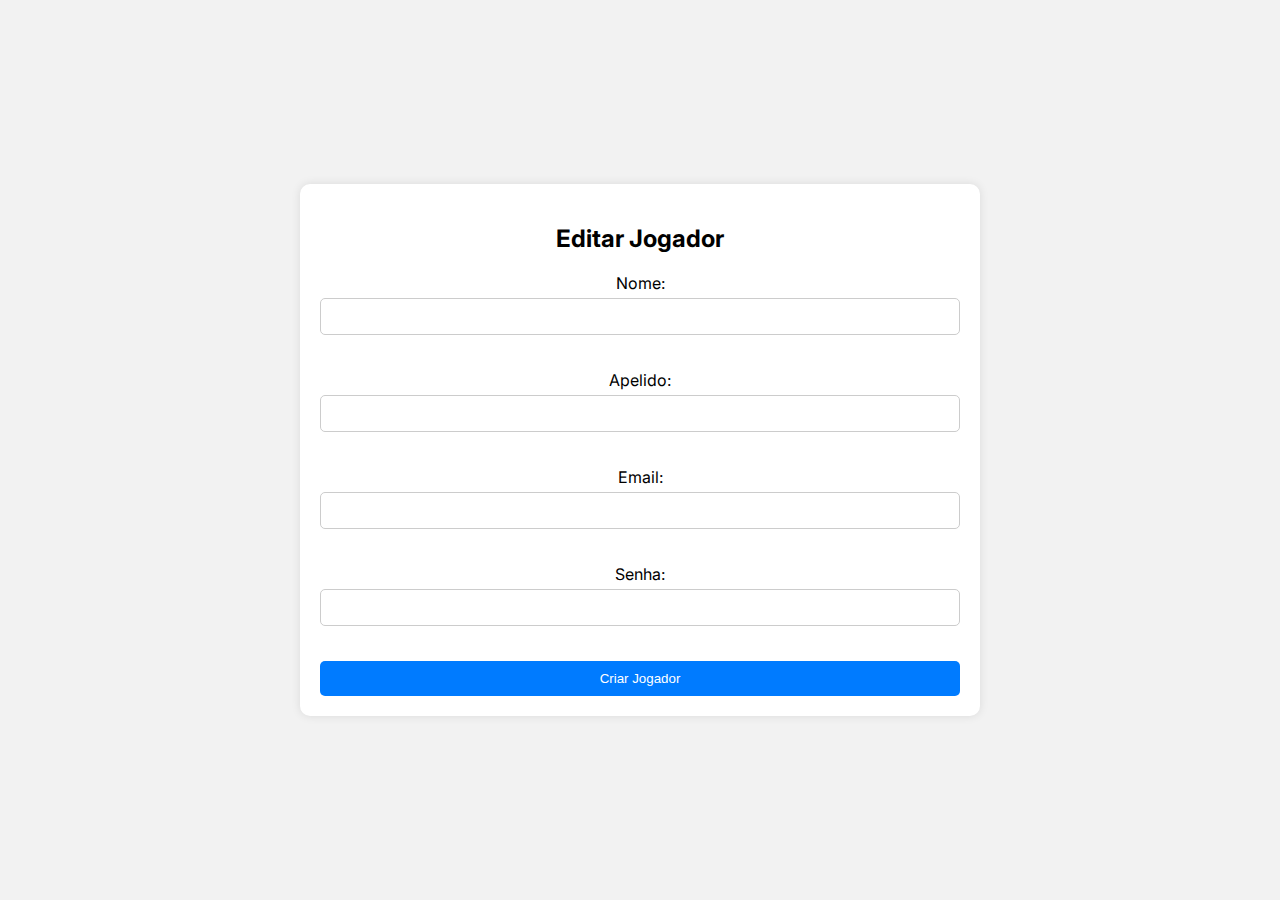
<file: telas/atualizar/index.html>
<!DOCTYPE html>
<html lang="pt-br">
<head>
    <meta charset="UTF-8">
    <meta name="viewport" content="width=device-width, initial-scale=1.0">
    <title>Criar Jogador</title>
    <link rel="stylesheet" href="style.css">
</head>
<body>
    <div class="container">
        <h2>Editar Jogador</h2>
        <form action="criar_jogador.php" method="POST">
            <label for="nome">Nome:</label>
            <input type="text" id="nome" name="nome" required><br><br>
            <label for="username">Apelido:</label>
            <input type="text" id="username" name="username" required><br><br>
            <label for="email">Email:</label>
            <input type="email" id="email" name="email" required><br><br>
            <label for="senha">Senha:</label>
            <input type="password" id="senha" name="senha" required><br><br>
            <input type="submit" value="Criar Jogador">
        </form>
    </div>
</body>
</html>
</file>
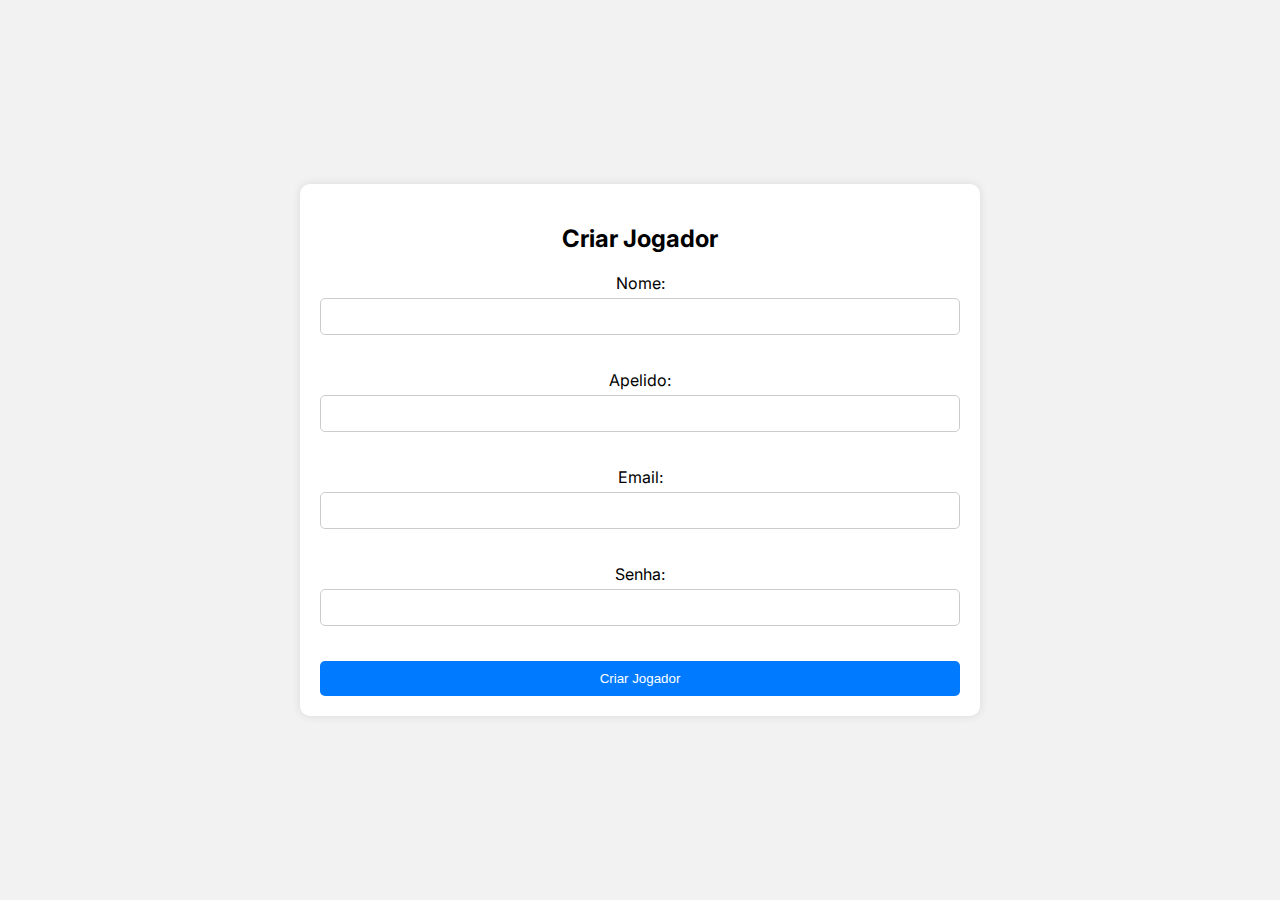
<file: telas/criar/index.html>
<!DOCTYPE html>
<html lang="pt-br">
<head>
    <meta charset="UTF-8">
    <meta name="viewport" content="width=device-width, initial-scale=1.0">
    <title>Criar Jogador</title>
    <link rel="stylesheet" href="style.css">
</head>
<body>
    <div class="container">
        <h2>Criar Jogador</h2>
        <form action="criar_jogador.php" method="POST">
            <label for="nome">Nome:</label>
            <input type="text" id="nome" name="nome" required><br><br>
            <label for="username">Apelido:</label>
            <input type="text" id="username" name="username" required><br><br>
            <label for="email">Email:</label>
            <input type="email" id="email" name="email" required><br><br>
            <label for="senha">Senha:</label>
            <input type="password" id="senha" name="senha" required><br><br>
            <input type="submit" value="Criar Jogador">
        </form>
    </div>
</body>
</html>
</file>
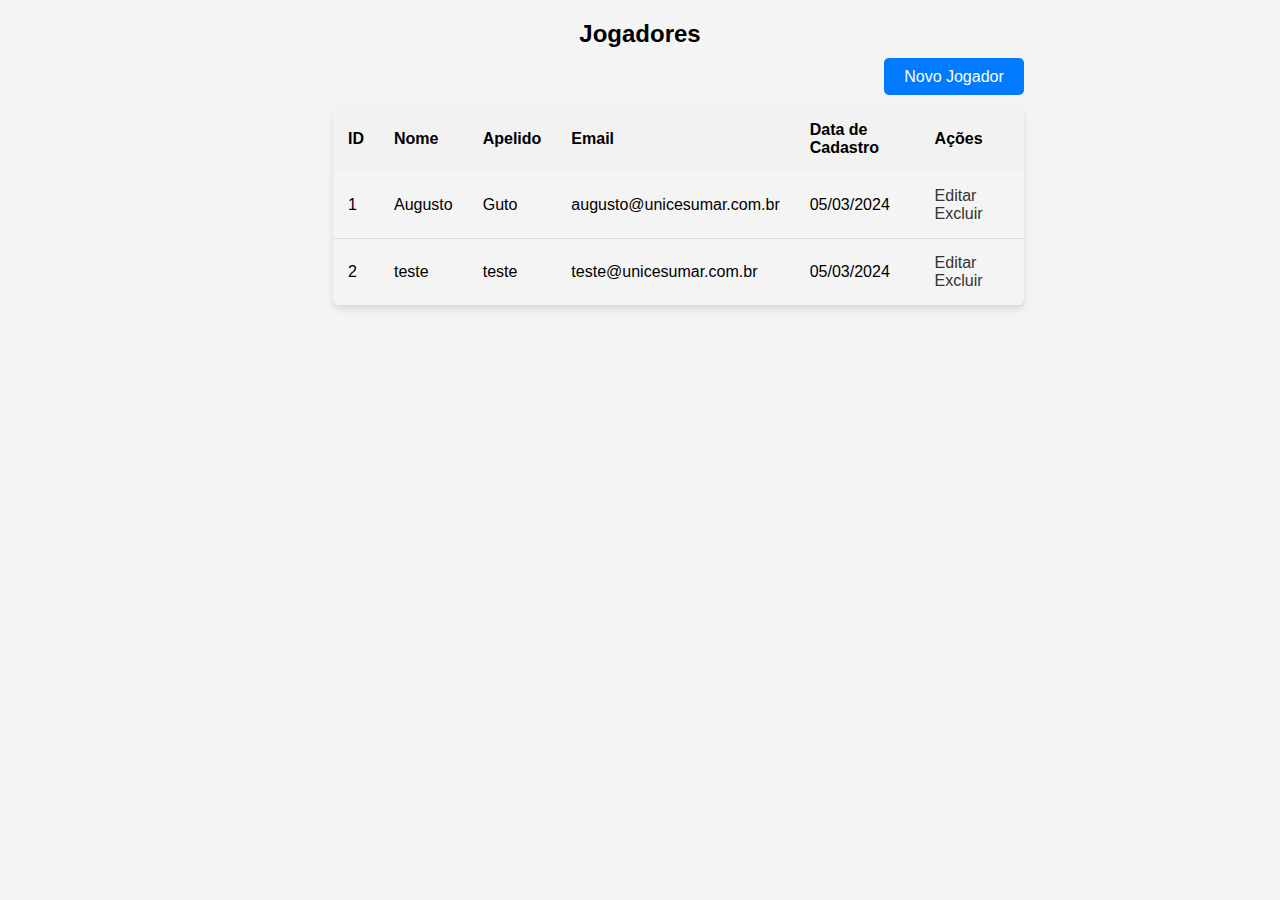
<file: telas/listar/index.html>
<!DOCTYPE html>
<html lang="pt-br">
<head>
    <meta charset="UTF-8">
    <meta name="viewport" content="width=device-width, initial-scale=1.0">
    <title>Listagem de Jogadores</title>
    <link rel="stylesheet" href="style.css">
</head>
<body>
    <div class="container">
        <h2>Jogadores</h2>
        <div class="table-wrapper">
            <div class="button">
                <a class="novo_jogador" href="/telas/criar/">Novo Jogador</a>
            </div>
            <table>
                <thead>
                    <tr>
                        <th>ID</th>
                        <th>Nome</th>
                        <th>Apelido</th>
                        <th>Email</th>
                        <th>Data de Cadastro</th>
                        <th>Ações</th>
                    </tr>
                </thead>
                <tbody>
                    <tr>
                        <td>1</td>
                        <td>Augusto</td>
                        <td>Guto</td>
                        <td>augusto@unicesumar.com.br</td>
                        <td>05/03/2024</td>
                        <td>
                            <a href="/telas/atualizar/">Editar</a>
                            <a href="/servicos/remover_jogador.php?id=7">Excluir</a>
                        </td>
                    </tr>
                    <tr>
                        <td>2</td>
                        <td>teste</td>
                        <td>teste</td>
                        <td>teste@unicesumar.com.br</td>
                        <td>05/03/2024</td>
                        <td>
                            <a href="/telas/atualizar/">Editar</a>
                            <a href="/servicos/remover_jogador.php?id=7">Excluir</a>
                        </td>
                    </tr>
                </tbody>
            </table>
          
        </div>
    </div>
</body>
</html>
</file>
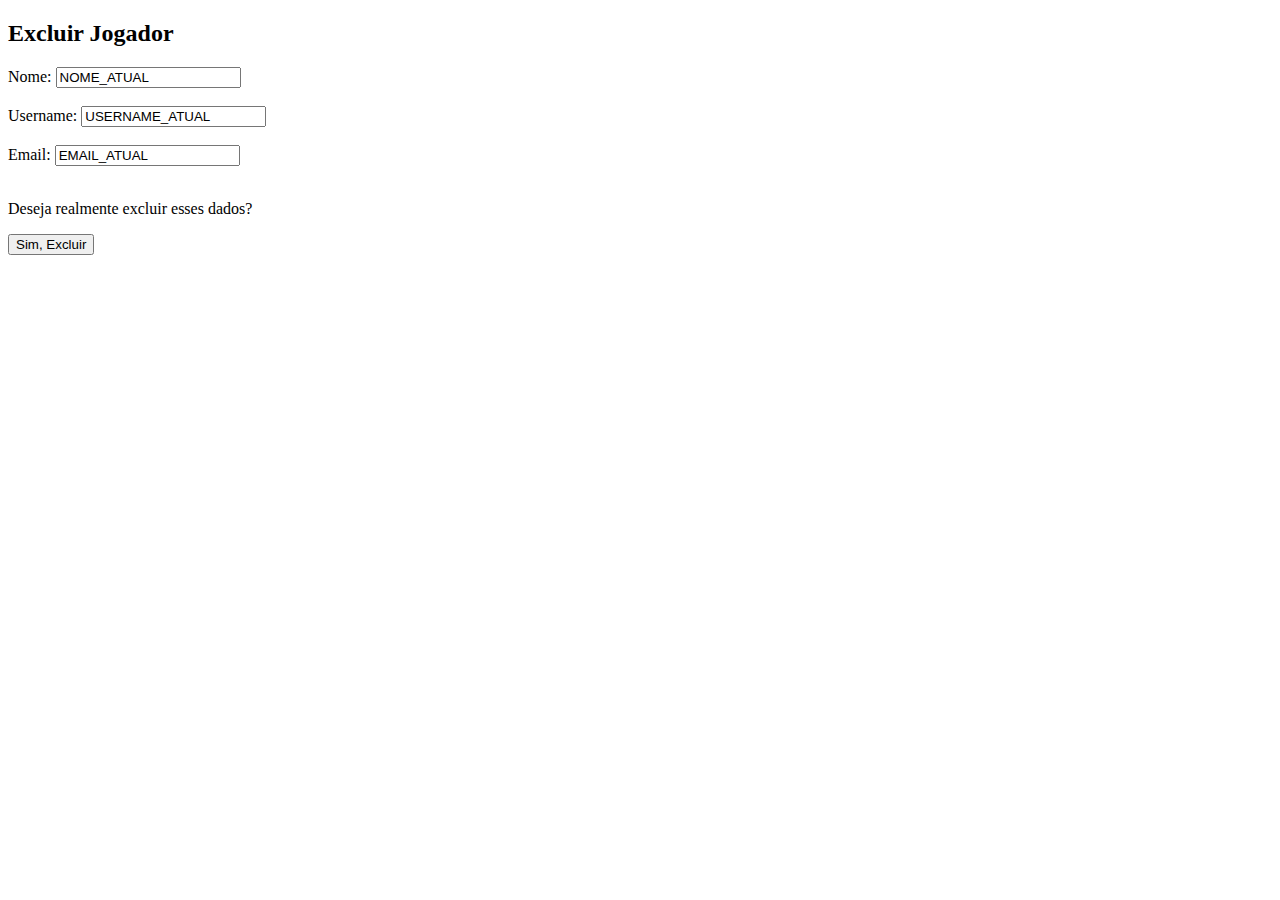
<file: telas/remover/index.html>
<!DOCTYPE html>
<html lang="pt-br">
<head>
    <meta charset="UTF-8">
    <meta name="viewport" content="width=device-width, initial-scale=1.0">
    <title>Excluir Jogador</title>
</head>
<body>
    <h2>Excluir Jogador</h2>
    <form action="excluir_jogador.php" method="POST">
        <input type="hidden" name="id" value="ID_DO_JOGADOR">
        <label for="nome">Nome:</label>
        <input type="text" id="nome" name="nome" value="NOME_ATUAL" readonly><br><br>
        <label for="username">Username:</label>
        <input type="text" id="username" name="username" value="USERNAME_ATUAL" readonly><br><br>
        <label for="email">Email:</label>
        <input type="email" id="email" name="email" value="EMAIL_ATUAL" readonly><br><br>
        <p>Deseja realmente excluir esses dados?</p>
        <input type="submit" value="Sim, Excluir">
    </form>
</body>
</html>
</file>
<file: telas/atualizar/style.css>
/* Inter font */
@import url('https://fonts.googleapis.com/css2?family=Inter:wght@400;700&display=swap');
body {
    font-family: 'Inter', sans-serif;
    margin: 0;
    padding: 0;
    display: flex;
    justify-content: center;
    align-items: center;
    height: 100vh;
    background-color: #f2f2f2;
}

.container {
    max-width: 50;
    width: 50vw;
    padding: 20px;
    background-color: #fff;
    border-radius: 10px;
    box-shadow: 0 0 10px rgba(0, 0, 0, 0.1);
}

h2 {
    text-align: center;
}

form {
    text-align: center;
}

label {
    display: block;
    margin-bottom: 5px;
}

input[type="text"],
input[type="email"],
input[type="password"] {
    width: 100%;
    padding: 10px;
    margin-bottom: 15px;
    border: 1px solid #ccc;
    border-radius: 5px;
    box-sizing: border-box;
}

input[type="submit"] {
    width: 100%;
    padding: 10px;
    background-color: #007bff;
    color: #fff;
    border: none;
    border-radius: 5px;
    cursor: pointer;
    transition: background-color 0.3s ease;
}

input[type="submit"]:hover {
    background-color: #0056b3;
}
</file>
<file: telas/criar/style.css>
/* Inter font */
@import url('https://fonts.googleapis.com/css2?family=Inter:wght@400;700&display=swap');
body {
    font-family: 'Inter', sans-serif;
    margin: 0;
    padding: 0;
    display: flex;
    justify-content: center;
    align-items: center;
    height: 100vh;
    background-color: #f2f2f2;
}

.container {
    max-width: 50;
    width: 50vw;
    padding: 20px;
    background-color: #fff;
    border-radius: 10px;
    box-shadow: 0 0 10px rgba(0, 0, 0, 0.1);
}

h2 {
    text-align: center;
}

form {
    text-align: center;
}

label {
    display: block;
    margin-bottom: 5px;
}

input[type="text"],
input[type="email"],
input[type="password"] {
    width: 100%;
    padding: 10px;
    margin-bottom: 15px;
    border: 1px solid #ccc;
    border-radius: 5px;
    box-sizing: border-box;
}

input[type="submit"] {
    width: 100%;
    padding: 10px;
    background-color: #007bff;
    color: #fff;
    border: none;
    border-radius: 5px;
    cursor: pointer;
    transition: background-color 0.3s ease;
}

input[type="submit"]:hover {
    background-color: #0056b3;
}
</file>
<file: telas/listar/style.css>
* {
    margin: 0;
    padding: 0;
    box-sizing: border-box;
}

body {
    font-family: 'Inter', sans-serif;
    background-color: #f4f4f4;
}

.table-wrapper {
    display: flex;
    flex-direction: column;
    align-items: flex-end
}

.novo_jogador {
    margin-bottom: 20px;
    padding: 10px 20px;
    background-color: #007bff;
    color: #fff;
    text-decoration: none;
    border-radius: 5px;
    transition: background-color 0.3s ease;
}

.container {
    width: 100%;
    margin: 20px auto;
    display: flex;
    flex-direction: column;
    align-items: center;
}

h2 {
    text-align: center;
    margin-bottom: 20px;
}

table {
    margin-top: 20px;
    width: 90%;
    border-collapse: collapse;
    border-radius: 8px;
    box-shadow: 0 4px 6px rgba(0, 0, 0, 0.1);
}

th {
    padding: 15px;
    text-align: left;
    background-color: #f2f2f2;
}

td {
    padding: 15px;
    border-bottom: 1px solid #ddd;
}

td a {
    color: #333;
    text-decoration: none;
    margin-right: 10px;
}

td a:hover {
    text-decoration: underline;
}
</file>
